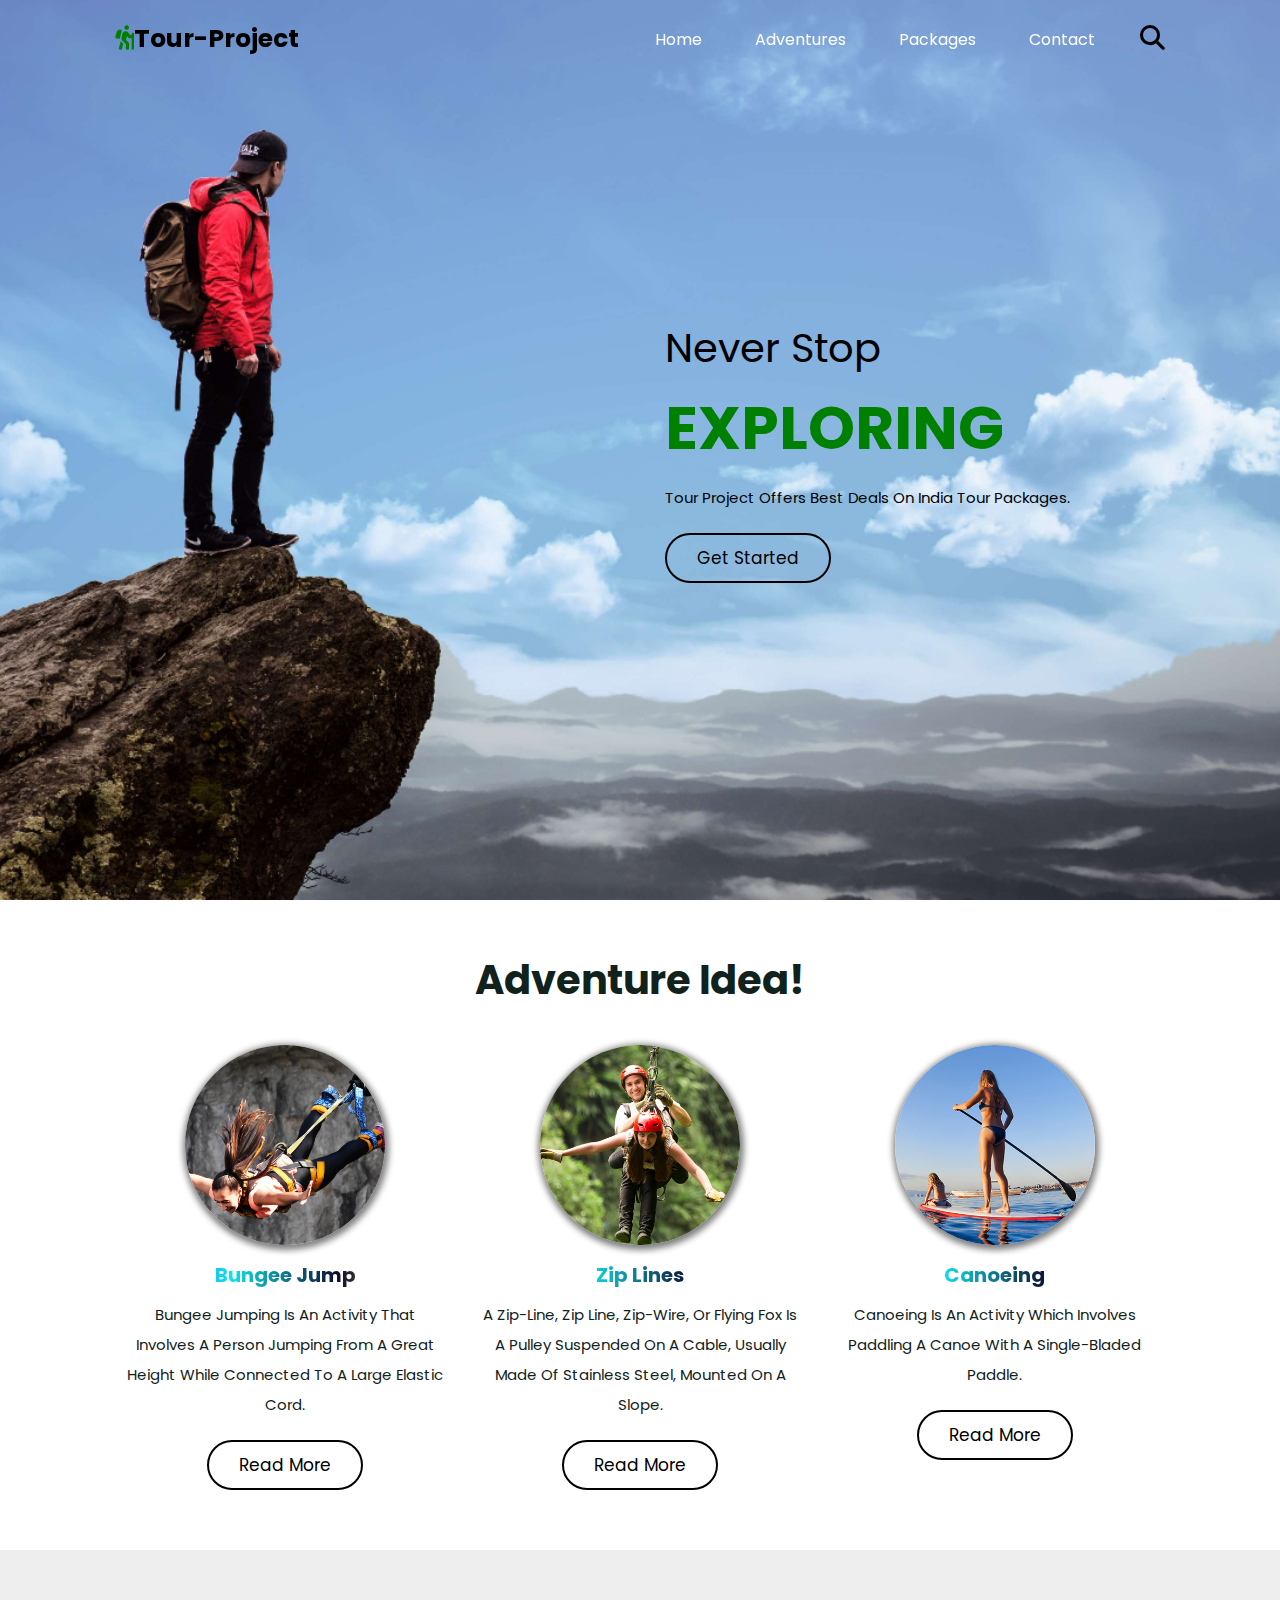
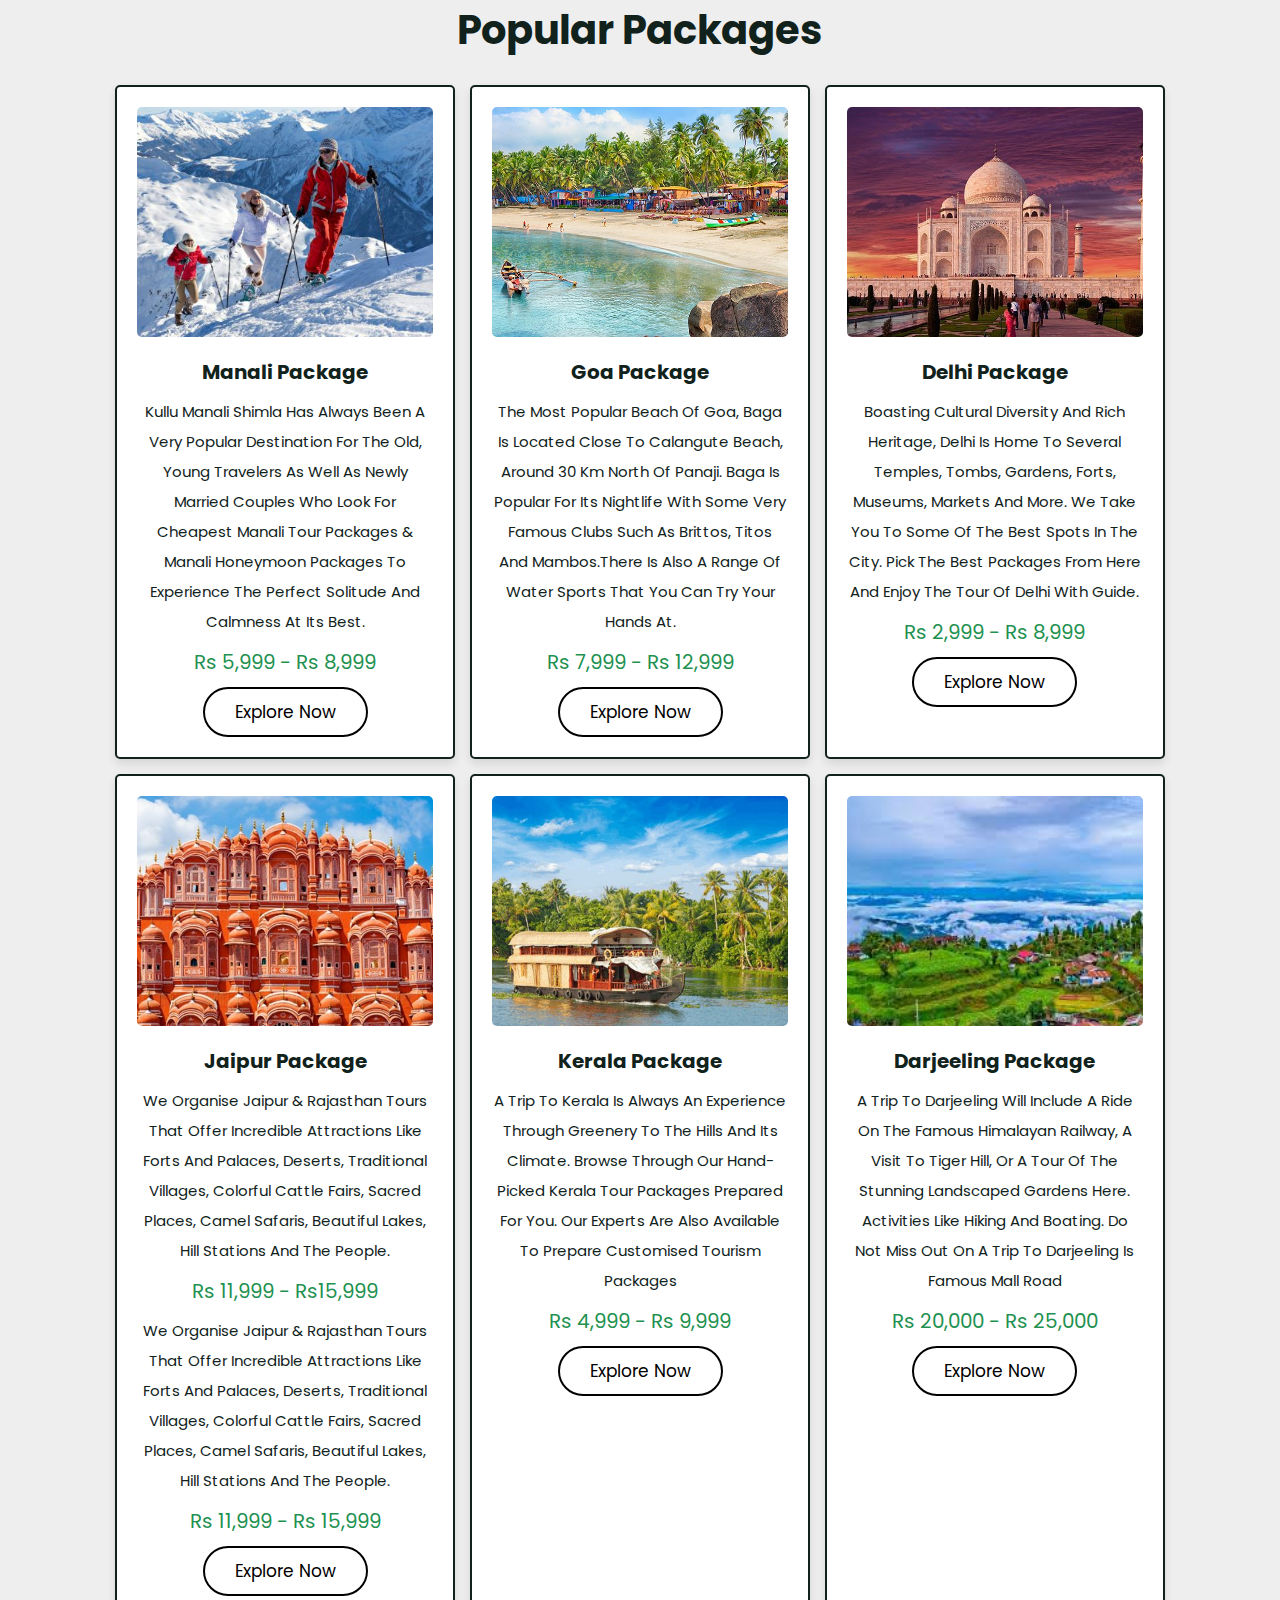
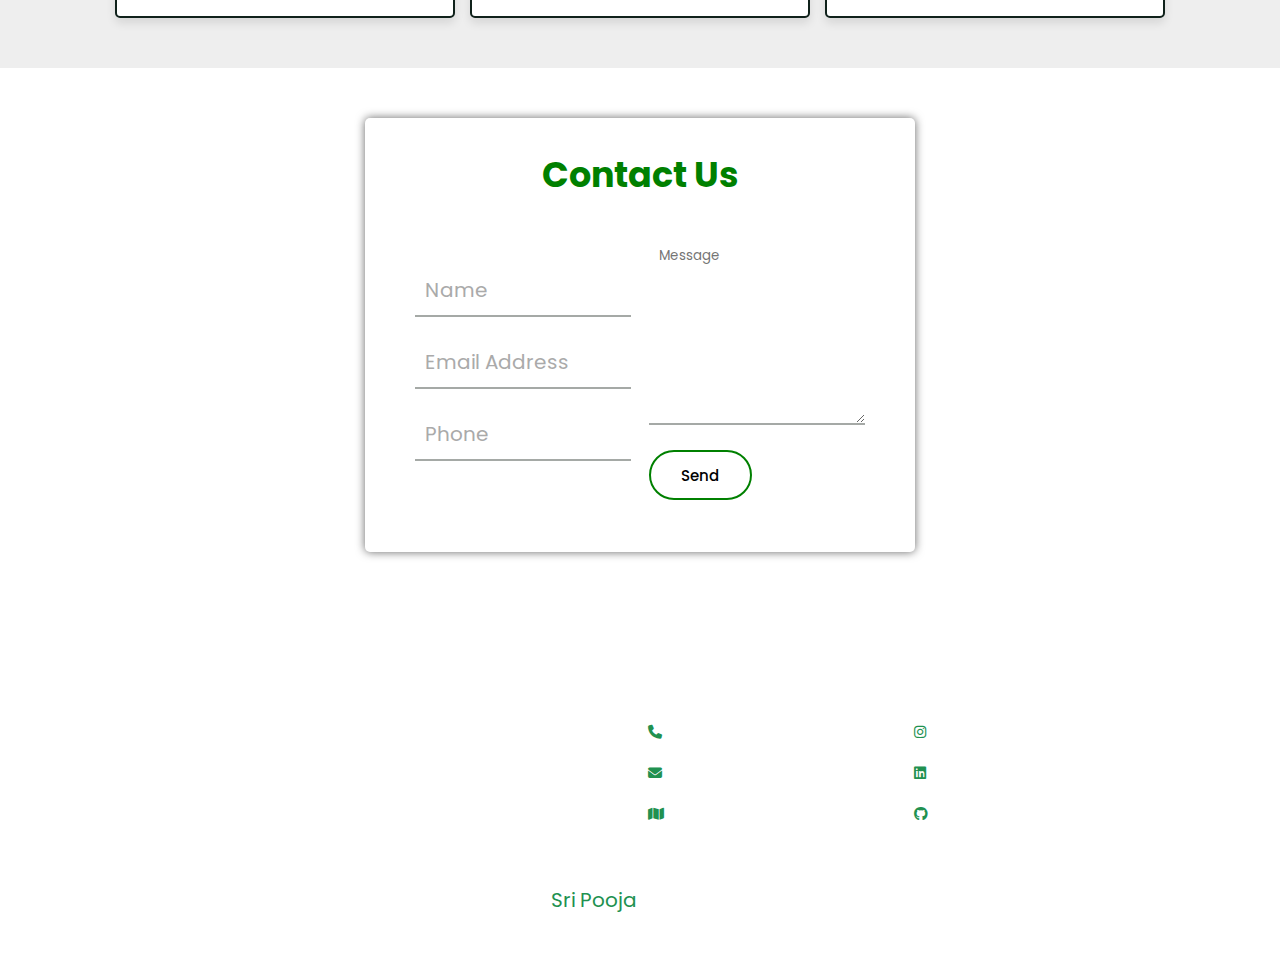
<file: index.html>
<!DOCTYPE html>
<html lang="en">
<head>
    <meta charset="UTF-8">
    <meta name="viewport" content="width=device-width, initial-scale=1.0">
    <title>Tour & Travel</title>
    <link rel="stylesheet" href="https://cdnjs.cloudflare.com/ajax/libs/font-awesome/6.1.1/css/all.min.css">
    <link rel="stylesheet" href="css/style.css">
    <!-- Iconscout Link  -->
    <link rel="stylesheet" href="https://unicons.iconscout.com/release/v2.1.6/css/unicons.css">

</head>
<body>
    <header class="header">
        <a href="#" class="logo"><i class="fas fa-hiking"></i>Tour-project</a>
        <nav class="navbar">
            <div id="nav-close" class="fas fa-times"></div>
            <a href="#home">home</a>
            <a href="#category">Adventures</a>
            <a href="#packages">packages</a>
            <a href="#contact">contact</a>
        </nav>
        <div class="icons">
            <div id="menu-btn" class="fas fa-bars"></div> 
            <div id="search-btn" class="fas fa-search"></div>
          
        </div>
    </header>
<!-- HTML Updated -->
    <div class="search-form">
        <div id="close-search" class="fas fa-times"></div>
        <form action="">
            <input type="search" name="" placeholder="Search here..." id="search-box">
            <label for="search-box" class="fas fa-search"></label>
        </form>
    </div>
    

    <section class="home" id="home">
   
        <div class="wrapper">
           
                <div class="box" style="background: url(images/home1.jpg) no-repeat;">
                <div class="content">
                    <span>never stop</span>
                    <h3>exploring</h3>
                    <p> Tour project offers best deals on India tour packages.</p>
                    <a href="#category" class="btn">get started</a>
                </div>
                </div>  
        </div>
    </section>

    <!-- Adventure section -->

    <section class="category" id="category">

        <h1 class="heading">Adventure Idea!</h1>
    
        <div class="box-container">
    
            <div class="box">
                <img src="images/category-1.jpg" alt="BungeeJumpingImg">
                <h3>bungee jump</h3>
                <p>Bungee jumping is an activity that involves a person jumping from a great height while connected to a large elastic cord.</p>
                <a href="https://en.wikipedia.org/wiki/Bungee_jumping" class="btn">read more</a>
            </div>
    
            <div class="box">
                <img src="images/category-2.jpg" alt="ZipLinesImg">
                <h3>zip lines</h3>
                <p>A zip-line, zip line, zip-wire, or flying fox is a pulley suspended on a cable, usually made of stainless steel, mounted on a slope.</p>
                <a href="https://en.wikipedia.org/wiki/Zip_line" class="btn">read more</a>
            </div>
    
            <div class="box">
                <img src="images/category-3.jpg" alt="canoeingImg">
                <h3>Canoeing</h3>
                <p>Canoeing is an activity which involves paddling a canoe with a single-bladed paddle.</p>
                <a href="https://en.wikipedia.org/wiki/Canoeing" class="btn">read more</a>
            </div>
    
        </div>
    
    </section>
    <section class="packages" id="packages">

        <h1 class="heading">popular packages</h1>
    
        <div class="box-container">
    
            <div class="box">
                <div class="image">
                    <img src="images/img-1.jpg" alt="">
                </div>
                <div class="content">
                    <h3>Manali Package</h3>
                    <p>Kullu Manali Shimla has always been a very popular destination for the old, young travelers as well as newly married couples who look for cheapest Manali tour packages &amp; Manali Honeymoon Packages to experience the perfect solitude and calmness at its best.</p>
                    <div class="price">Rs 5,999 - Rs 8,999</div>
                    <a href="#contact" class="btn">explore now</a>
                </div>
            </div>
    
            <div class="box">
                <div class="image">
                    <img src="images/img-2.jpg" alt="">
                </div>
                <div class="content">
                    <h3>Goa Package</h3>
                    <p>The most popular beach of Goa, Baga is located close to Calangute beach, around 30 Km North of Panaji. Baga is popular for its nightlife with some very famous clubs such as Brittos, Titos and Mambos.There is also a range of water sports that you can try your hands at.</p>
                    <div class="price">Rs 7,999 - Rs 12,999</div>
                    <a href="#contact" class="btn">explore now</a>
                </div>
            </div>
    
            <div class="box">
                <div class="image">
                    <img src="images/img-3.jpg" alt="">
                </div>
                <div class="content">
                    <h3>Delhi Package</h3>
                    <p>Boasting cultural diversity and rich heritage, Delhi is home to several temples, tombs, gardens, forts, museums, markets and more. We take you to some of the best spots in the city. Pick the best packages from here and enjoy the tour of Delhi with guide.</p>
                    <div class="price">Rs 2,999 - Rs 8,999</div>
                    <a href="#contact" class="btn">explore now</a>
                </div>
            </div>
    
            <div class="box">
                <div class="image">
                    <img src="images/img-4.jpg" alt="">
                </div>
                <div class="content">
                    <h3>Jaipur Package</h3>

                    <p>We organise Jaipur &amp; Rajasthan tours that offer incredible attractions like Forts and Palaces, Deserts, Traditional Villages, colorful cattle fairs, sacred places, camel safaris, beautiful lakes, hill stations and the people. </p>
                    <div class="price">Rs 11,999 - Rs15,999</div>

                    <p>We organise Jaipur & Rajasthan tours that offer incredible attractions like Forts and Palaces, Deserts, Traditional Villages, colorful cattle fairs, sacred places, camel safaris, beautiful lakes, hill stations and the people. </p>
                    <div class="price">Rs 11,999 - Rs 15,999</div>

                    <a href="#contact" class="btn">explore now</a>
                </div>
            </div>
    
            <div class="box">
                <div class="image">
                    <img src="images/img-5.jpg" alt="">
                </div>
                <div class="content">
                    <h3>Kerala Package</h3>
                    <p>A trip to Kerala is always an experience through greenery to the hills and its climate. Browse through our hand-picked Kerala tour packages prepared for you. Our experts are also available to prepare customised tourism packages</p>
                    <div class="price">Rs 4,999 - Rs 9,999</div>
                    <a href="#contact" class="btn">explore now</a>
                </div>
            </div>
    
            <div class="box">
                <div class="image">
                    <img src="images/img-6.jpg" alt="">
                </div>
                <div class="content">
                    <h3>Darjeeling Package</h3>
                    <p>A trip to Darjeeling will include a ride on the famous Himalayan Railway, a visit to Tiger Hill, or a tour of the stunning landscaped gardens here. Activities like hiking and boating. Do not miss out on a trip to Darjeeling Is famous Mall Road</p>
                    <div class="price">Rs 20,000 - Rs 25,000</div>
                    <a href="#contact" class="btn">explore now</a>
                </div>
            </div>
    
        </div>
    
    </section>
    <section class="contact" id="contact">
    
    <div class="wrapper1">
        <div class="title1">
          <h1>Contact us</h1>
        </div>
        <div class="contact-form">
            <form method = "post" action = "contact_us.php">
          <div class="input-fields">
            
            <input type="text" class="input"  placeholder="Name" name="name">
            <input type="email" class="input"  placeholder="Email Address" name="email" pattern=".+@gmail\.com">
            <input type="phone" class="input"  placeholder="Phone" name="phone">
           </div>
          <div class="msg">
            <textarea placeholder="Message" name="message"></textarea> <br>
            <div class="btn1"><button type="submit">send <i class="uil uil-message"></i></div>
          </div>
          </form>
        </div>
        </div> 
    
    </section>
    <section class="footer">

        <div class="box-container">
    
            <div class="box">
                <h3>Quick links</h3>
                <a href="#home">home</a>    
                <a href="#packages">packages</a>
                <a href="#query">query</a>
            </div>
    
            <div class="box">
                <h3>extra links</h3>
                <a href="#contact">ask questions</a>
                <a href="#">terms of use</a>
                <a href="#">privacy policy</a>
            </div>
    
            <div class="box">
                <h3>contact info</h3>
                <a href="tel:+918115585868"> <i class="fas fa-phone"></i> +91 8115585868 </a>
                <a href="mailto: sripooja264@gmail.com"> <i class="fas fa-envelope"></i> sripooja264@gmail.com </a>
                <a href="#"> <i class="fas fa-map"></i> Lucknow, india - 226010 </a>
            </div>
    
            <div class="box">
                <h3>follow us</h3>
                <a href="https://www.instagram.com/sripooja3003_"> <i class="fab fa-instagram"></i> instagram </a>
                <a href="https://www.linkedin.com/in/sripooja"> <i class="fab fa-linkedin"></i> linkedin </a>
                <a href="https://github.com/sripooja3003_"> <i class="fab fa-github"></i> github </a>
            </div>
        </div>
        <div class="credit">created by <span>sri pooja</span> | all rights reserved!</div>
    </section>
    <!-- footer section ends -->
    <script src="js/script.js"></script>
</body>
</html>
</file>
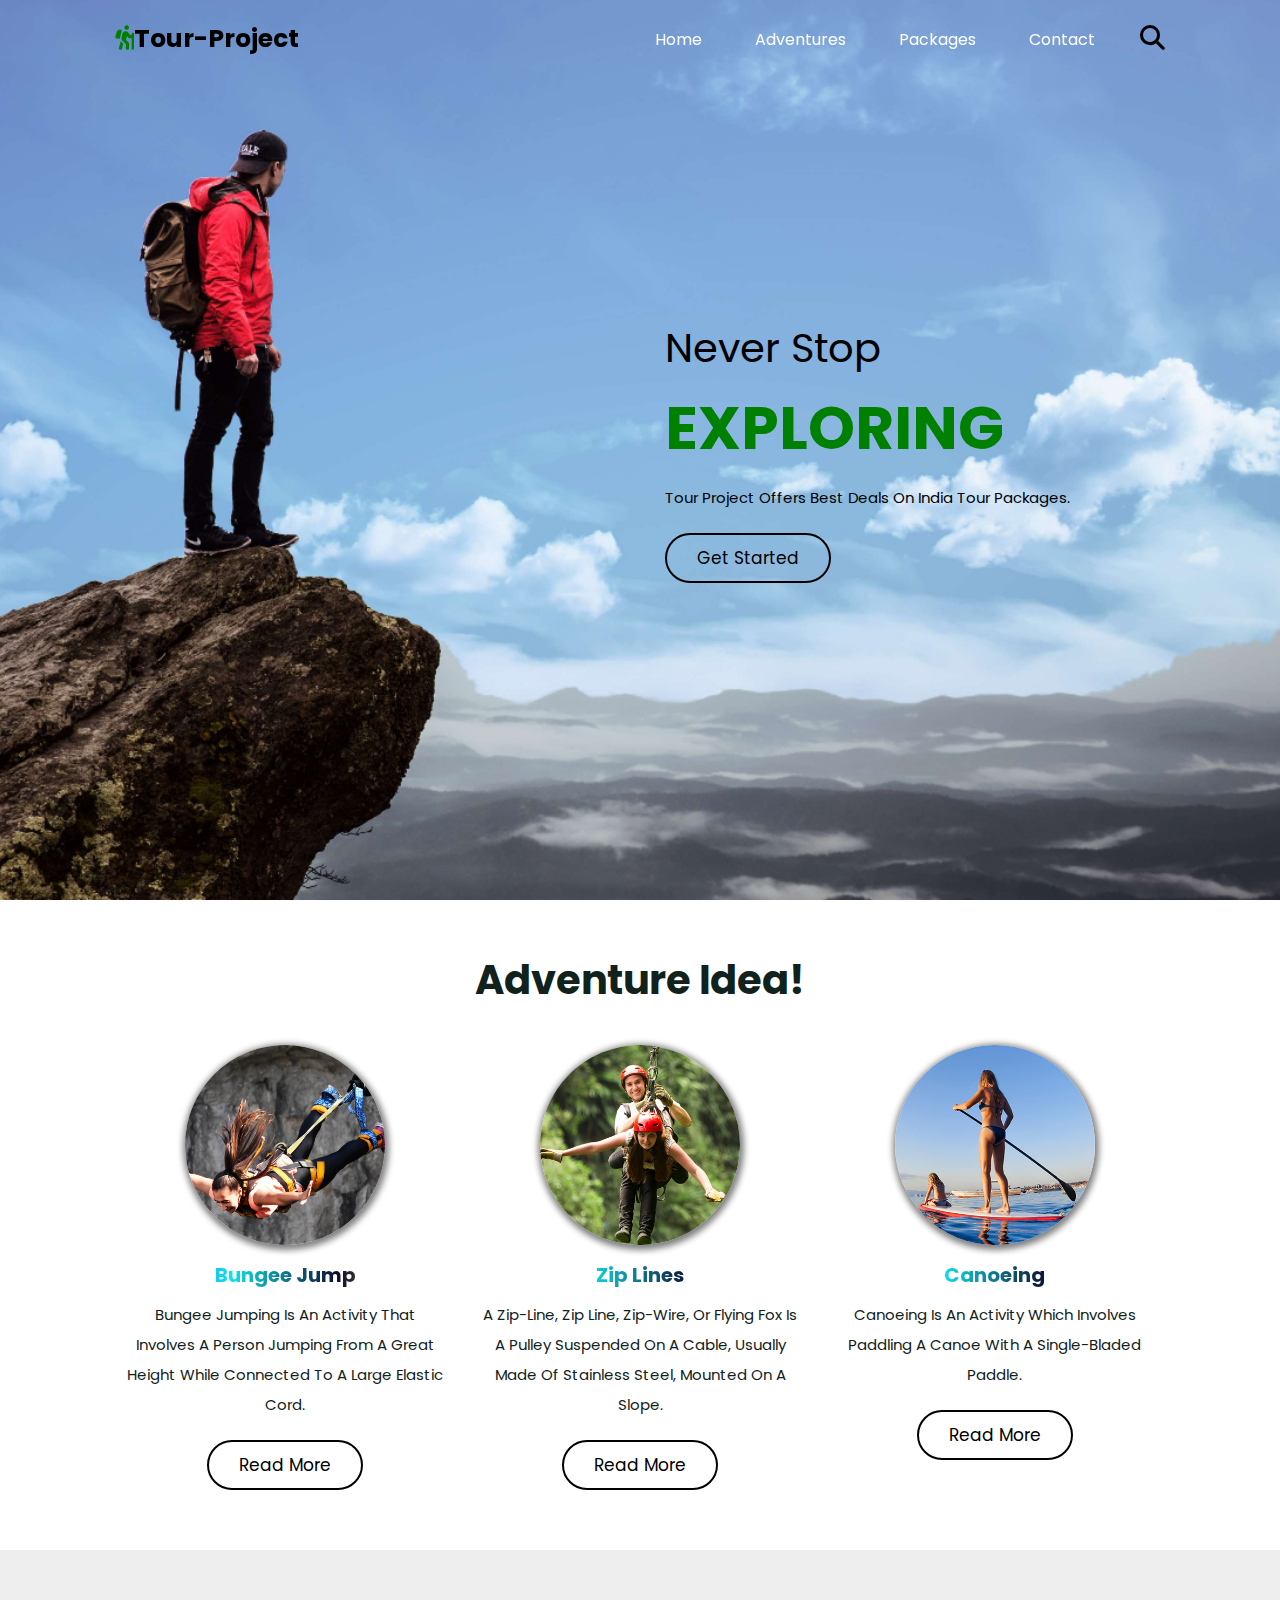
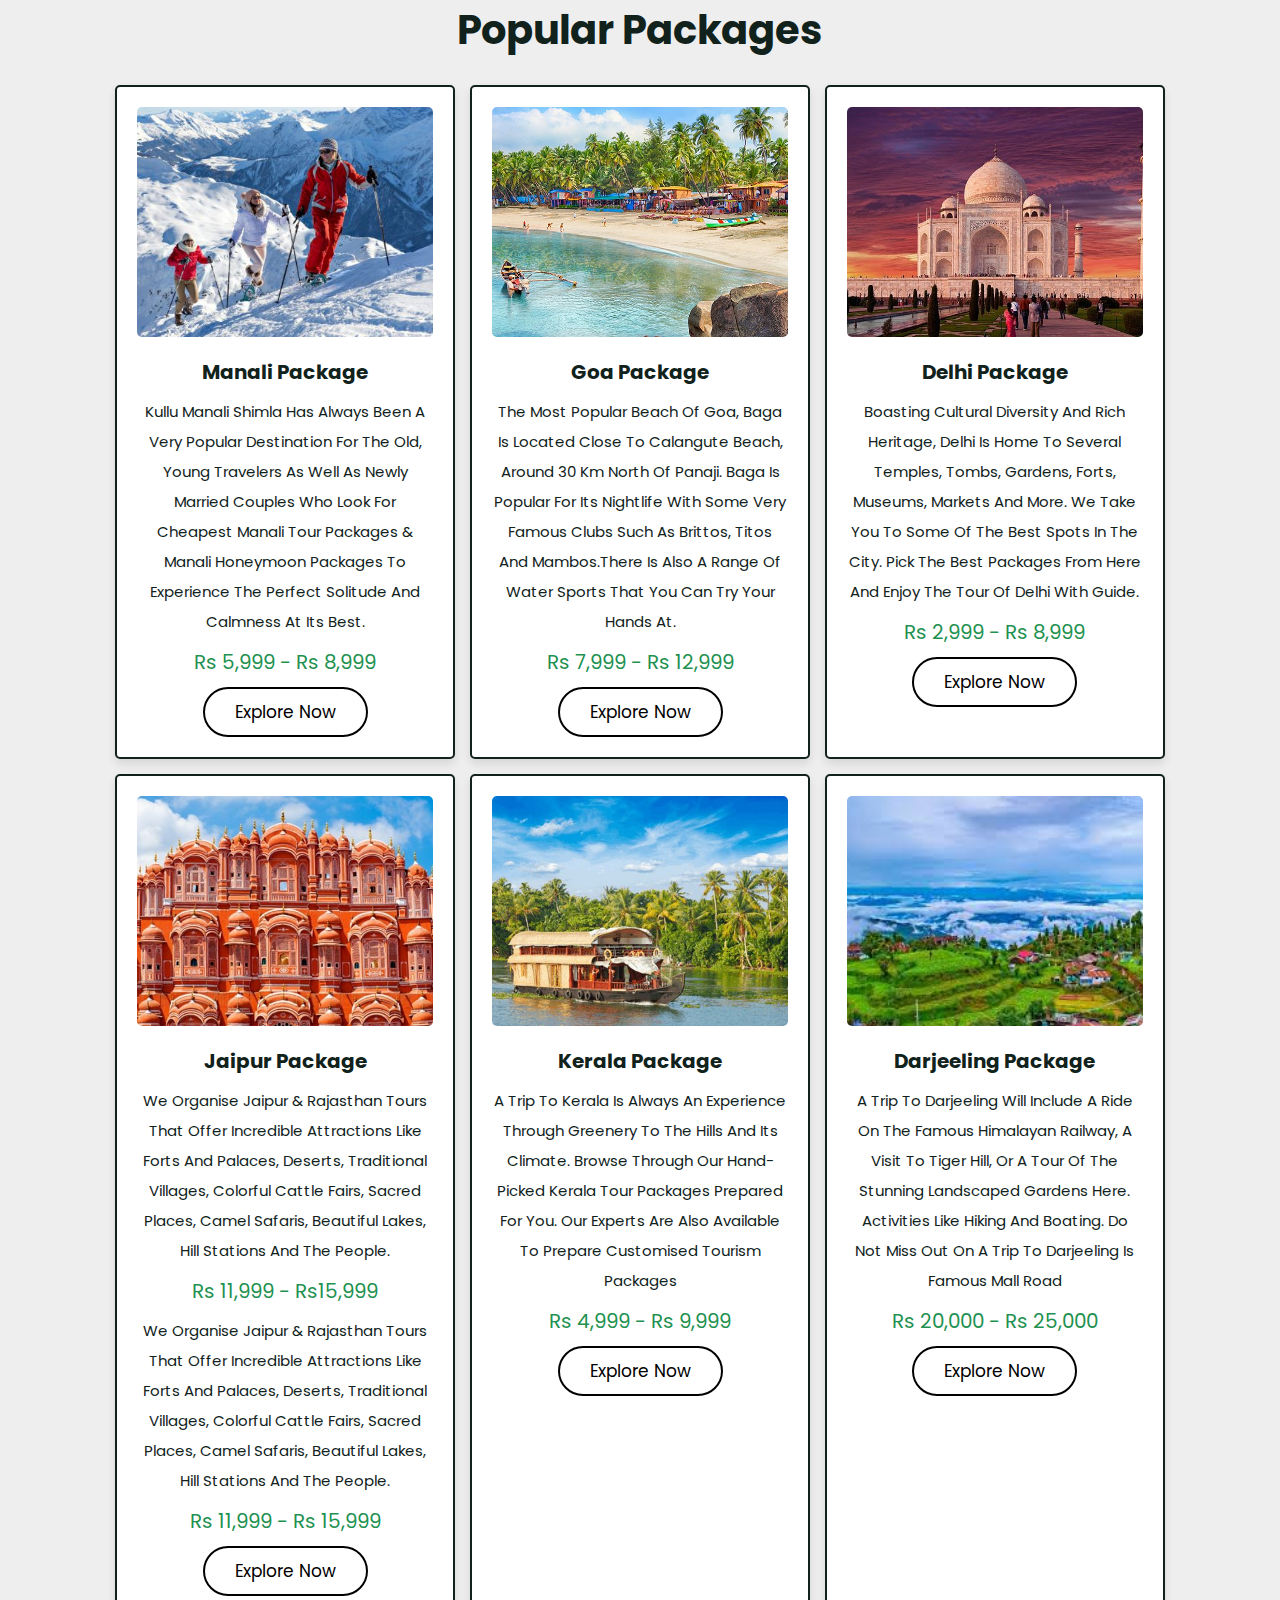
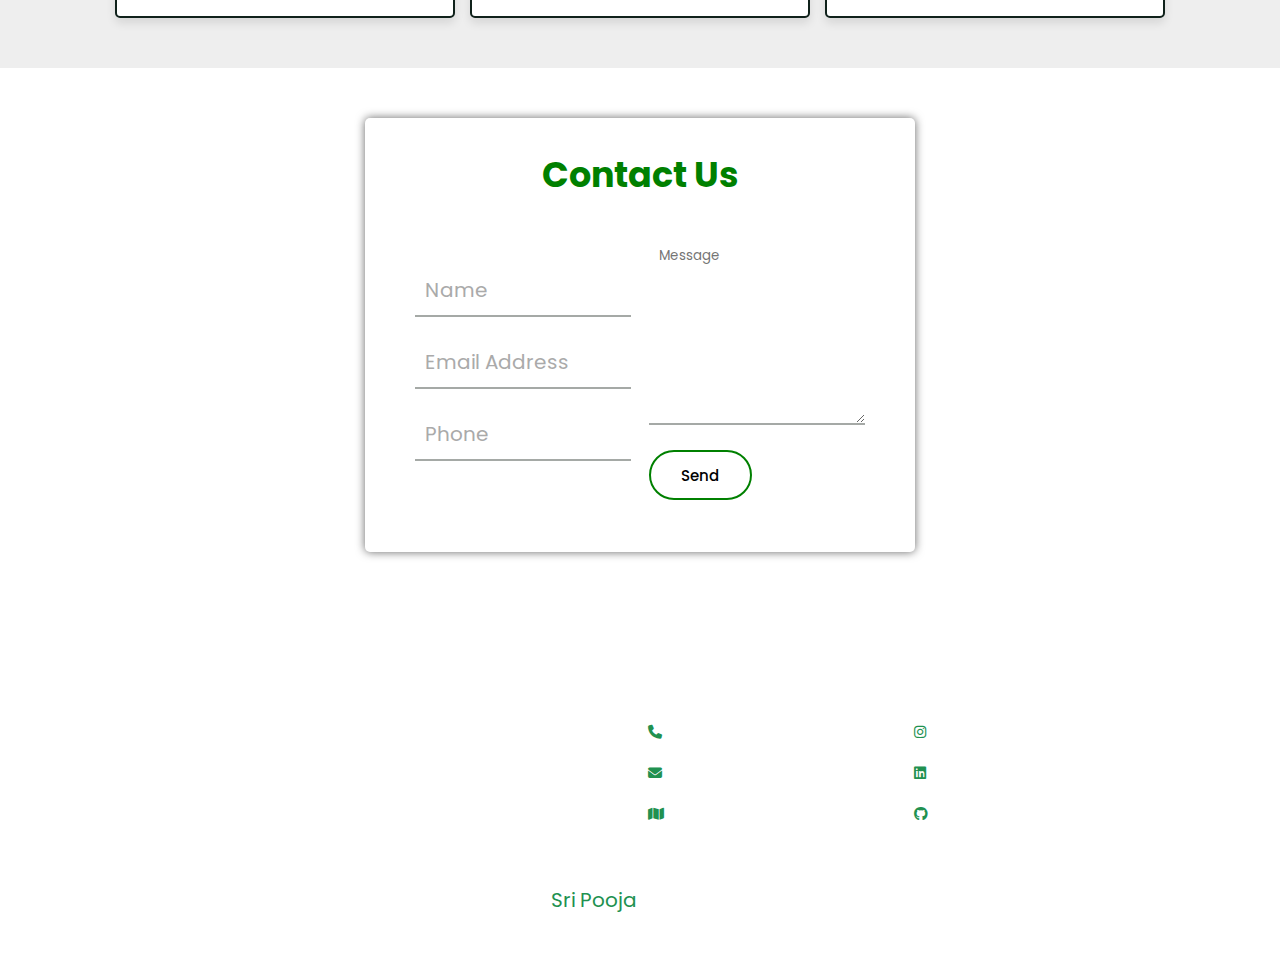
<file: tour-project/index.html>
<!DOCTYPE html>
<html lang="en">
<head>
    <meta charset="UTF-8">
    <meta name="viewport" content="width=device-width, initial-scale=1.0">
    <title>Tour & Travel</title>
    <link rel="stylesheet" href="https://cdnjs.cloudflare.com/ajax/libs/font-awesome/6.1.1/css/all.min.css">
    <link rel="stylesheet" href="css/style.css">
    <!-- Iconscout Link  -->
    <link rel="stylesheet" href="https://unicons.iconscout.com/release/v2.1.6/css/unicons.css">

</head>
<body>
    <header class="header">
        <a href="#" class="logo"><i class="fas fa-hiking"></i>Tour-project</a>
        <nav class="navbar">
            <div id="nav-close" class="fas fa-times"></div>
            <a href="#home">home</a>
            <a href="#category">Adventures</a>
            <a href="#packages">packages</a>
            <a href="#contact">contact</a>
        </nav>
        <div class="icons">
            <div id="menu-btn" class="fas fa-bars"></div> 
            <div id="search-btn" class="fas fa-search"></div>
          
        </div>
    </header>
<!-- HTML Updated -->
    <div class="search-form">
        <div id="close-search" class="fas fa-times"></div>
        <form action="">
            <input type="search" name="" placeholder="Search here..." id="search-box">
            <label for="search-box" class="fas fa-search"></label>
        </form>
    </div>
    

    <section class="home" id="home">
   
        <div class="wrapper">
           
                <div class="box" style="background: url(images/home1.jpg) no-repeat;">
                <div class="content">
                    <span>never stop</span>
                    <h3>exploring</h3>
                    <p> Tour project offers best deals on India tour packages.</p>
                    <a href="#category" class="btn">get started</a>
                </div>
                </div>  
        </div>
    </section>

    <!-- Adventure section -->

    <section class="category" id="category">

        <h1 class="heading">Adventure Idea!</h1>
    
        <div class="box-container">
    
            <div class="box">
                <img src="images/category-1.jpg" alt="BungeeJumpingImg">
                <h3>bungee jump</h3>
                <p>Bungee jumping is an activity that involves a person jumping from a great height while connected to a large elastic cord.</p>
                <a href="https://en.wikipedia.org/wiki/Bungee_jumping" class="btn">read more</a>
            </div>
    
            <div class="box">
                <img src="images/category-2.jpg" alt="ZipLinesImg">
                <h3>zip lines</h3>
                <p>A zip-line, zip line, zip-wire, or flying fox is a pulley suspended on a cable, usually made of stainless steel, mounted on a slope.</p>
                <a href="https://en.wikipedia.org/wiki/Zip_line" class="btn">read more</a>
            </div>
    
            <div class="box">
                <img src="images/category-3.jpg" alt="canoeingImg">
                <h3>Canoeing</h3>
                <p>Canoeing is an activity which involves paddling a canoe with a single-bladed paddle.</p>
                <a href="https://en.wikipedia.org/wiki/Canoeing" class="btn">read more</a>
            </div>
    
        </div>
    
    </section>
    <section class="packages" id="packages">

        <h1 class="heading">popular packages</h1>
    
        <div class="box-container">
    
            <div class="box">
                <div class="image">
                    <img src="images/img-1.jpg" alt="">
                </div>
                <div class="content">
                    <h3>Manali Package</h3>
                    <p>Kullu Manali Shimla has always been a very popular destination for the old, young travelers as well as newly married couples who look for cheapest Manali tour packages &amp; Manali Honeymoon Packages to experience the perfect solitude and calmness at its best.</p>
                    <div class="price">Rs 5,999 - Rs 8,999</div>
                    <a href="#contact" class="btn">explore now</a>
                </div>
            </div>
    
            <div class="box">
                <div class="image">
                    <img src="images/img-2.jpg" alt="">
                </div>
                <div class="content">
                    <h3>Goa Package</h3>
                    <p>The most popular beach of Goa, Baga is located close to Calangute beach, around 30 Km North of Panaji. Baga is popular for its nightlife with some very famous clubs such as Brittos, Titos and Mambos.There is also a range of water sports that you can try your hands at.</p>
                    <div class="price">Rs 7,999 - Rs 12,999</div>
                    <a href="#contact" class="btn">explore now</a>
                </div>
            </div>
    
            <div class="box">
                <div class="image">
                    <img src="images/img-3.jpg" alt="">
                </div>
                <div class="content">
                    <h3>Delhi Package</h3>
                    <p>Boasting cultural diversity and rich heritage, Delhi is home to several temples, tombs, gardens, forts, museums, markets and more. We take you to some of the best spots in the city. Pick the best packages from here and enjoy the tour of Delhi with guide.</p>
                    <div class="price">Rs 2,999 - Rs 8,999</div>
                    <a href="#contact" class="btn">explore now</a>
                </div>
            </div>
    
            <div class="box">
                <div class="image">
                    <img src="images/img-4.jpg" alt="">
                </div>
                <div class="content">
                    <h3>Jaipur Package</h3>

                    <p>We organise Jaipur &amp; Rajasthan tours that offer incredible attractions like Forts and Palaces, Deserts, Traditional Villages, colorful cattle fairs, sacred places, camel safaris, beautiful lakes, hill stations and the people. </p>
                    <div class="price">Rs 11,999 - Rs15,999</div>

                    <p>We organise Jaipur & Rajasthan tours that offer incredible attractions like Forts and Palaces, Deserts, Traditional Villages, colorful cattle fairs, sacred places, camel safaris, beautiful lakes, hill stations and the people. </p>
                    <div class="price">Rs 11,999 - Rs 15,999</div>

                    <a href="#contact" class="btn">explore now</a>
                </div>
            </div>
    
            <div class="box">
                <div class="image">
                    <img src="images/img-5.jpg" alt="">
                </div>
                <div class="content">
                    <h3>Kerala Package</h3>
                    <p>A trip to Kerala is always an experience through greenery to the hills and its climate. Browse through our hand-picked Kerala tour packages prepared for you. Our experts are also available to prepare customised tourism packages</p>
                    <div class="price">Rs 4,999 - Rs 9,999</div>
                    <a href="#contact" class="btn">explore now</a>
                </div>
            </div>
    
            <div class="box">
                <div class="image">
                    <img src="images/img-6.jpg" alt="">
                </div>
                <div class="content">
                    <h3>Darjeeling Package</h3>
                    <p>A trip to Darjeeling will include a ride on the famous Himalayan Railway, a visit to Tiger Hill, or a tour of the stunning landscaped gardens here. Activities like hiking and boating. Do not miss out on a trip to Darjeeling Is famous Mall Road</p>
                    <div class="price">Rs 20,000 - Rs 25,000</div>
                    <a href="#contact" class="btn">explore now</a>
                </div>
            </div>
    
        </div>
    
    </section>
    <section class="contact" id="contact">
    
    <div class="wrapper1">
        <div class="title1">
          <h1>Contact us</h1>
        </div>
        <div class="contact-form">
            <form method = "post" action = "contact_us.php">
          <div class="input-fields">
            
            <input type="text" class="input"  placeholder="Name" name="name">
            <input type="email" class="input"  placeholder="Email Address" name="email" pattern=".+@gmail\.com">
            <input type="phone" class="input"  placeholder="Phone" name="phone">
           </div>
          <div class="msg">
            <textarea placeholder="Message" name="message"></textarea> <br>
            <div class="btn1"><button type="submit">send <i class="uil uil-message"></i></div>
          </div>
          </form>
        </div>
        </div> 
    
    </section>
    <section class="footer">

        <div class="box-container">
    
            <div class="box">
                <h3>Quick links</h3>
                <a href="#home">home</a>    
                <a href="#packages">packages</a>
                <a href="#query">query</a>
            </div>
    
            <div class="box">
                <h3>extra links</h3>
                <a href="#contact">ask questions</a>
                <a href="#">terms of use</a>
                <a href="#">privacy policy</a>
            </div>
    
            <div class="box">
                <h3>contact info</h3>
                <a href="tel:+918115585868"> <i class="fas fa-phone"></i> +91 8115585868 </a>
                <a href="mailto: sripooja264@gmail.com"> <i class="fas fa-envelope"></i> sripooja264@gmail.com </a>
                <a href="#"> <i class="fas fa-map"></i> Lucknow, india - 226010 </a>
            </div>
    
            <div class="box">
                <h3>follow us</h3>
                <a href="https://www.instagram.com/sripooja3003_"> <i class="fab fa-instagram"></i> instagram </a>
                <a href="https://www.linkedin.com/in/sripooja"> <i class="fab fa-linkedin"></i> linkedin </a>
                <a href="https://github.com/sripooja3003_"> <i class="fab fa-github"></i> github </a>
            </div>
        </div>
        <div class="credit">created by <span>sri pooja</span> | all rights reserved!</div>
    </section>
    <!-- footer section ends -->
    <script src="js/script.js"></script>
</body>
</html>
</file>
<file: css/style.css>
@import url("https://fonts.googleapis.com/css2?family=Poppins:ital,wght@0,100;0,300;0,400;0,500;0,600;1,100;1,300&display=swap");

* {
  font-family: "Poppins", sans-serif;
  margin: 0;
  padding: 0;
  box-sizing: border-box;
  outline: none;
  border: none;
  text-decoration: none;
  text-transform: capitalize;
  transition: 0.2s linear;
}
html {
  font-size: 62.5%;
  overflow-x: hidden;
  scroll-behavior: smooth;
  scroll-padding-top: 5rem;
}

section {
  padding: 5rem 9%;
}
.btn {
  margin-top: 1rem;
  display: inline-block;
  border: 0.2rem solid black;
  color: black;
  cursor: pointer;
  background: none;
  font-size: 1.7rem;
  padding: 1rem 3rem;
  border-radius: 40px;
}
.btn:hover {
  background: black;
  color: white;
}
.heading {
  text-align: center;
  margin-bottom: 2.5rem;
  font-size: 4rem;
  color: #10221b;
}
.header {
  position: fixed;
  top: 0;
  left: 0;
  right: 0;
  padding: 2rem 9%;
  z-index: 1000;
  display: flex;
  align-items: center;
}
.header.active {
  background: #fff;
  box-shadow: 0 0.5rem 1rem rgba(0, 0, 0, 0.1);
}
.header .logo {
  margin-right: auto;
  font-size: 2.5rem;
  color: black;
  font-weight: bolder;
}
.wrapper1 {
  margin-left: auto;
  margin-right: auto;
  top: 50%;
  left: 50%;
  width: 100%;
  max-width: 550px;
  padding: 30px;
  border-radius: 5px;
  box-shadow: 0 0 10px rgba(0, 0, 0, 0.6);
}

.wrapper1 .title1 h1 {
  color: green;
  text-align: center;
  margin-bottom: 25px;
  font-size: 3.5rem;
}

.contact-form {
  display: flex;
}

.uil {
  height: 50px;
  width: 50px;
}

.input-fields {
  display: flex;
  flex-direction: column;
  margin-right: 4%;
}

.input-fields,
.msg {
  width: 60%;
}

.input-fields .input,
.msg textarea {
  margin: 10px 0;
  background: transparent;
  border: 0px;
  border-bottom: 2px solid #5f66618f;
  padding: 10px;
  color: black;
  width: 100%;
}

.msg textarea {
  height: 189px;
}
.msg .btn1 {
  margin-top: 1rem;
  display: inline-block;
  border: 0.2rem solid green;
  color: black;
  cursor: pointer;
  font-size: 1.7rem;
  padding: 1rem 3rem;
  border-radius: 40px;
  background: none;
}
.btn1 button[type="submit"] {
  background-color: transparent;
  font-size: 15px;
  font-weight: 500;
}

i {
  color: green;
}

/* Navbar Styles */

/*-------------- NavBar updated------------- */
.header .navbar a {
  color: #fff;
  font-size: 16px;
  text-transform: capitalize;
  margin: 0 10px;
  padding: 10px 15px;
  border-radius: 5px;
  transition: all 0.3s ease;
}

.header .navbar a:hover {
  background-color: #ff6347;
  color: #fff;
  box-shadow: 0 4px 8px rgba(0, 0, 0, 0.2);
  transform: scale(1.05);
}

.header .navbar #nav-close {
  font-size: 5rem;
  cursor: pointer;
  color: black;
  display: none;
}
.header .icons a,
.header .icons div {
  font-size: 2.5rem;
  margin-left: 2rem;
  cursor: pointer;
  color: black;
}

.header.icons a:hover,
.header.icons div:hover {
  color: green;
}
.header #menu-btn {
  display: none;
}
/* Search Form Styles */
/* -------CSS updated------- */

.search-form {
  position: fixed;
  top: 0;
  left: 0;
  right: 0;
  bottom: 0;
  background: rgba(0, 0, 0, 0.7);
  display: flex;
  justify-content: center;
  align-items: center;
  z-index: 1000;
  visibility: hidden;
  opacity: 0;
  transition: visibility 0.3s, opacity 0.3s;
}

.search-form.active {
  visibility: visible;
  opacity: 1;
}

.search-form form {
  width: 80%;
  max-width: 500px;
  background: #fff;
  padding: 20px;
  border-radius: 10px;
  box-shadow: 0 10px 20px rgba(0, 0, 0, 0.2);
  display: flex;
  align-items: center;
}
.search-form input[type="search"] {
  width: 100%;
  padding: 10px;
  font-size: 16px;
  border: 1px solid #ddd;
  border-radius: 5px;
  outline: none;
  margin-right: 10px;
  color: #0056b3;
}

.search-form label {
  color: #007BFF;
  font-size: 20px;
  cursor: pointer;
  transition: color 0.3s;
}

.search-form label:hover {
  color: #0056b3;
}

.search-form #close-search {
  position: absolute;
  top: 20px;
  right: 20px;
  font-size: 30px;
  color: #fff;
  cursor: pointer;
  transition: color 0.3s;
}

.search-form #close-search:hover {
  color: #ff6347;
}


form {
  width: 90vw;
  margin: 0 2rem;
  padding-bottom: 2rem;
  border-bottom: 0.2rem solid white;
  display: flex;
  align-items: center;
}
form input {
  width: 100%;
  font-size: 2rem;
  color: white;
  text-transform: none;
  background: none;
  padding-right: 2rem;
}

form input::placeholder {
  color: #aaa;
}

form label {
  font-size: 3rem;
  cursor: pointer;
  color: white;
}
form label:hover {
  color: green;
}
.home {
  padding: 0;
}
.home .box {
  min-height: 100vh;
  display: flex;
  align-items: center;
  background-size: cover !important;
  background-position: center !important;
  justify-content: flex-end;
  padding: 2rem 9%;
}

.home .content {
  width: 50rem;
}
.home .content span {
  font-size: 4rem;
  color: black;
}
.home .content h3 {
  font-size: 6rem;
  color: green;
  padding-top: 0.5rem;
  text-transform: uppercase;
}
.home .content p {
  line-height: 2;
  color: black;
  font-size: 1.5rem;
  padding: 1rem 0;
}
.category .box-container {
  display: -ms-grid;
  display: grid;
  -ms-grid-columns: (minmax(29rem, 1fr)) [auto-fit];
  grid-template-columns: repeat(auto-fit, minmax(29rem, 1fr));
  gap: 1.5rem;
}

.category .box-container .box {
  text-align: center;
  padding: 1rem;
}
.category .box-container .box img {
  height: 20rem;
  width: 20rem;
  border-radius: 50%;
  margin-bottom: 1rem;
  box-shadow: 1px 2px 6px 3px grey;
}
/* .category .box-container .box h3 {
  font-size: 2rem;
  background: linear-gradient(to right, #2545fc,
  #0de3eb, #100a2e, #eedd44);
  -webkit-text-fill-color: transparent;
  -webkit-background-clip: text;
} */

.category .box-container .box h3 {
  font-size: 2rem;
  background: linear-gradient(to right, #2545fc, #0de3eb, #100a2e, #eedd44);
  -webkit-background-clip: text;
  -webkit-text-fill-color: transparent;

  /* Optional for better browser support */
  background-clip: text;
  color: transparent;
}


.category .box-container .box p {
  font-size: 1.5rem;
  color: #10221b;
  padding: 1rem 0;
  line-height: 2;
}
.packages {
  background: #eee;
}

.packages .box-container {
  display: -ms-grid;
  display: grid;
  -ms-grid-columns: (minmax(32rem, 1fr)) [auto-fit];
  grid-template-columns: repeat(auto-fit, minmax(32rem, 1fr));
  gap: 1.5rem;
}

.packages .box-container .box {
  text-align: center;
  background: #fff;
  border: 0.2rem solid #10221b;
  -webkit-box-shadow: 0 0.5rem 1rem rgba(0, 0, 0, 0.1);
  box-shadow: 0 0.5rem 1rem rgba(0, 0, 0, 0.1);
  border-radius: 0.5rem;
}

.packages .box-container .box:hover {
  background: #10221b;
}

.packages .box-container .box:hover .content > * {
  color: #fff;
}

.packages .box-container .box:hover .btn {
  border-color: #fff;
}

.packages .box-container .box:hover .btn:hover {
  background: #fff;
  color: #10221b;
}

.packages .box-container .box .image {
  height: 25rem;
  overflow: hidden;
  padding: 2rem;
  padding-bottom: 0;
  border-radius: 0.5rem;
}

.packages .box-container .box .image img {
  height: 100%;
  width: 100%;
  -o-object-fit: cover;
  object-fit: cover;
  border-radius: 0.5rem;
}

.packages .box-container .box .content {
  padding: 2rem;
}

.packages .box-container .box .content h3 {
  font-size: 2rem;
  color: #10221b;
}

.packages .box-container .box .content p {
  font-size: 1.5rem;
  color: #10221b;
  padding: 1rem 0;
  line-height: 2;
}

.packages .box-container .box .content .price {
  font-size: 2rem;
  color: #219150;
}

.footer {
  background: -webkit-gradient(
      linear,
      left top,
      left bottom,
      from(rgba(0, 0, 0, 0.5)),
      to(rgba(0, 0, 0, 0.5))
    ),
    url(../images/footer-bg.jpg) no-repeat;
  background: linear-gradient(rgba(0, 0, 0, 0.5), rgba(0, 0, 0, 0.5)),
    url(../images/footer.jpg) no-repeat;
  background-size: cover;
  background-position: center;
  background-attachment: fixed;
}

.footer .box-container {
  display: -ms-grid;
  display: grid;
  -ms-grid-columns: (minmax(25rem, 1fr)) [auto-fit];
  grid-template-columns: repeat(auto-fit, minmax(25rem, 1fr));
  gap: 1.5rem;
}

.footer .box-container .box h3 {
  font-size: 2rem;
  padding: 1.5rem 0;
  color: #fff;
}

.footer .box-container .box a {
  display: block;
  font-size: 1.4rem;
  color: #fff;
  padding: 1rem 0;
}

.footer .box-container .box a i {
  color: #219150;
  padding-right: 0.5rem;
}

.footer .box-container .box a:hover {
  color: #219150;
}

.footer .box-container .box a:hover i {
  padding-right: 2rem;
}

.footer .credit {
  text-align: center;
  margin-top: 2.5rem;
  padding: 1rem;
  padding-top: 2.5rem;
  font-size: 2rem;
  color: #fff;
}

.footer .credit span {
  color: #219150;
}

@media (max-width: 1200px) {
  .header {
    padding: 2rem;
  }
  section {
    padding: 3rem 2rem;
  }
}

@media (max-width: 991px) {
  html {
    font-size: 55%;
  }
  .home .box {
    padding: 2rem;
    justify-content: center;
    background-position: right !important;
  }
  .home .box .conent {
    text-align: center;
  }
  .home .box .conent span {
    font-size: 3rem;
  }
  .home .box .conent h3 {
    font-size: 4rem;
  }
}
@media (max-width: 768px) {
  .header #menu-btn {
    display: inline-block;
  }
  .header .navbar {
    position: fixed;
    top: 0;
    left: -110%;
    background: white;
    z-index: 10000;
    width: 35rem;
    height: 100%;
   
    display: flex;
    flex-flow: column;
    align-items: center;
    justify-content: center;
  }
  .header .navbar.active {
    left: 0;
    box-shadow: 0 0 0 100vw rgba(0, 0, 0, 0.8);
  }
  .header .navbar a {
    margin: 1rem 0;
    font-size: 3rem;
  }
  .header .navbar #nav-close {
    display: block;
    position: absolute;
    top: 1rem;
    right: 2rem;
  }
  .contact-form {
    flex-direction: column;
  }
  .msg textarea {
    height: 80px;
  }
  .input-fields,
  .msg {
    width: 100%;
  }
  .input, textarea {
    width: 60vw !important;
  }
  .msg {
    margin-left: -20px;
  }
  form {
    flex-direction: column;
    width: 70vw;
  }
}

@media (max-width: 450px) {
  html {
    font-size: 50%;
  }
  .heading {
    font-size: 3rem;
  }
    .input, textarea {
    width: 70vw !important;
  }
  form {
    width: 50vw;
  }
  .wrapper1 {
    padding: 10px;
  }
}
</file>
<file: tour-project/css/style.css>
@import url("https://fonts.googleapis.com/css2?family=Poppins:ital,wght@0,100;0,300;0,400;0,500;0,600;1,100;1,300&display=swap");

* {
  font-family: "Poppins", sans-serif;
  margin: 0;
  padding: 0;
  box-sizing: border-box;
  outline: none;
  border: none;
  text-decoration: none;
  text-transform: capitalize;
  transition: 0.2s linear;
}
html {
  font-size: 62.5%;
  overflow-x: hidden;
  scroll-behavior: smooth;
  scroll-padding-top: 5rem;
}

section {
  padding: 5rem 9%;
}
.btn {
  margin-top: 1rem;
  display: inline-block;
  border: 0.2rem solid black;
  color: black;
  cursor: pointer;
  background: none;
  font-size: 1.7rem;
  padding: 1rem 3rem;
  border-radius: 40px;
}
.btn:hover {
  background: black;
  color: white;
}
.heading {
  text-align: center;
  margin-bottom: 2.5rem;
  font-size: 4rem;
  color: #10221b;
}
.header {
  position: fixed;
  top: 0;
  left: 0;
  right: 0;
  padding: 2rem 9%;
  z-index: 1000;
  display: flex;
  align-items: center;
}
.header.active {
  background: #fff;
  box-shadow: 0 0.5rem 1rem rgba(0, 0, 0, 0.1);
}
.header .logo {
  margin-right: auto;
  font-size: 2.5rem;
  color: black;
  font-weight: bolder;
}
.wrapper1 {
  margin-left: auto;
  margin-right: auto;
  top: 50%;
  left: 50%;
  width: 100%;
  max-width: 550px;
  padding: 30px;
  border-radius: 5px;
  box-shadow: 0 0 10px rgba(0, 0, 0, 0.6);
}

.wrapper1 .title1 h1 {
  color: green;
  text-align: center;
  margin-bottom: 25px;
  font-size: 3.5rem;
}

.contact-form {
  display: flex;
}

.uil {
  height: 50px;
  width: 50px;
}

.input-fields {
  display: flex;
  flex-direction: column;
  margin-right: 4%;
}

.input-fields,
.msg {
  width: 60%;
}

.input-fields .input,
.msg textarea {
  margin: 10px 0;
  background: transparent;
  border: 0px;
  border-bottom: 2px solid #5f66618f;
  padding: 10px;
  color: black;
  width: 100%;
}

.msg textarea {
  height: 189px;
}
.msg .btn1 {
  margin-top: 1rem;
  display: inline-block;
  border: 0.2rem solid green;
  color: black;
  cursor: pointer;
  font-size: 1.7rem;
  padding: 1rem 3rem;
  border-radius: 40px;
  background: none;
}
.btn1 button[type="submit"] {
  background-color: transparent;
  font-size: 15px;
  font-weight: 500;
}

i {
  color: green;
}

/* Navbar Styles */

/*-------------- NavBar updated------------- */
.header .navbar a {
  color: #fff;
  font-size: 16px;
  text-transform: capitalize;
  margin: 0 10px;
  padding: 10px 15px;
  border-radius: 5px;
  transition: all 0.3s ease;
}

.header .navbar a:hover {
  background-color: #ff6347;
  color: #fff;
  box-shadow: 0 4px 8px rgba(0, 0, 0, 0.2);
  transform: scale(1.05);
}

.header .navbar #nav-close {
  font-size: 5rem;
  cursor: pointer;
  color: black;
  display: none;
}
.header .icons a,
.header .icons div {
  font-size: 2.5rem;
  margin-left: 2rem;
  cursor: pointer;
  color: black;
}

.header.icons a:hover,
.header.icons div:hover {
  color: green;
}
.header #menu-btn {
  display: none;
}
/* Search Form Styles */
/* -------CSS updated------- */

.search-form {
  position: fixed;
  top: 0;
  left: 0;
  right: 0;
  bottom: 0;
  background: rgba(0, 0, 0, 0.7);
  display: flex;
  justify-content: center;
  align-items: center;
  z-index: 1000;
  visibility: hidden;
  opacity: 0;
  transition: visibility 0.3s, opacity 0.3s;
}

.search-form.active {
  visibility: visible;
  opacity: 1;
}

.search-form form {
  width: 80%;
  max-width: 500px;
  background: #fff;
  padding: 20px;
  border-radius: 10px;
  box-shadow: 0 10px 20px rgba(0, 0, 0, 0.2);
  display: flex;
  align-items: center;
}
.search-form input[type="search"] {
  width: 100%;
  padding: 10px;
  font-size: 16px;
  border: 1px solid #ddd;
  border-radius: 5px;
  outline: none;
  margin-right: 10px;
  color: #0056b3;
}

.search-form label {
  color: #007BFF;
  font-size: 20px;
  cursor: pointer;
  transition: color 0.3s;
}

.search-form label:hover {
  color: #0056b3;
}

.search-form #close-search {
  position: absolute;
  top: 20px;
  right: 20px;
  font-size: 30px;
  color: #fff;
  cursor: pointer;
  transition: color 0.3s;
}

.search-form #close-search:hover {
  color: #ff6347;
}


form {
  width: 90vw;
  margin: 0 2rem;
  padding-bottom: 2rem;
  border-bottom: 0.2rem solid white;
  display: flex;
  align-items: center;
}
form input {
  width: 100%;
  font-size: 2rem;
  color: white;
  text-transform: none;
  background: none;
  padding-right: 2rem;
}

form input::placeholder {
  color: #aaa;
}

form label {
  font-size: 3rem;
  cursor: pointer;
  color: white;
}
form label:hover {
  color: green;
}
.home {
  padding: 0;
}
.home .box {
  min-height: 100vh;
  display: flex;
  align-items: center;
  background-size: cover !important;
  background-position: center !important;
  justify-content: flex-end;
  padding: 2rem 9%;
}

.home .content {
  width: 50rem;
}
.home .content span {
  font-size: 4rem;
  color: black;
}
.home .content h3 {
  font-size: 6rem;
  color: green;
  padding-top: 0.5rem;
  text-transform: uppercase;
}
.home .content p {
  line-height: 2;
  color: black;
  font-size: 1.5rem;
  padding: 1rem 0;
}
.category .box-container {
  display: -ms-grid;
  display: grid;
  -ms-grid-columns: (minmax(29rem, 1fr)) [auto-fit];
  grid-template-columns: repeat(auto-fit, minmax(29rem, 1fr));
  gap: 1.5rem;
}

.category .box-container .box {
  text-align: center;
  padding: 1rem;
}
.category .box-container .box img {
  height: 20rem;
  width: 20rem;
  border-radius: 50%;
  margin-bottom: 1rem;
  box-shadow: 1px 2px 6px 3px grey;
}
/* .category .box-container .box h3 {
  font-size: 2rem;
  background: linear-gradient(to right, #2545fc,
  #0de3eb, #100a2e, #eedd44);
  -webkit-text-fill-color: transparent;
  -webkit-background-clip: text;
} */

.category .box-container .box h3 {
  font-size: 2rem;
  background: linear-gradient(to right, #2545fc, #0de3eb, #100a2e, #eedd44);
  -webkit-background-clip: text;
  -webkit-text-fill-color: transparent;

  /* Optional for better browser support */
  background-clip: text;
  color: transparent;
}


.category .box-container .box p {
  font-size: 1.5rem;
  color: #10221b;
  padding: 1rem 0;
  line-height: 2;
}
.packages {
  background: #eee;
}

.packages .box-container {
  display: -ms-grid;
  display: grid;
  -ms-grid-columns: (minmax(32rem, 1fr)) [auto-fit];
  grid-template-columns: repeat(auto-fit, minmax(32rem, 1fr));
  gap: 1.5rem;
}

.packages .box-container .box {
  text-align: center;
  background: #fff;
  border: 0.2rem solid #10221b;
  -webkit-box-shadow: 0 0.5rem 1rem rgba(0, 0, 0, 0.1);
  box-shadow: 0 0.5rem 1rem rgba(0, 0, 0, 0.1);
  border-radius: 0.5rem;
}

.packages .box-container .box:hover {
  background: #10221b;
}

.packages .box-container .box:hover .content > * {
  color: #fff;
}

.packages .box-container .box:hover .btn {
  border-color: #fff;
}

.packages .box-container .box:hover .btn:hover {
  background: #fff;
  color: #10221b;
}

.packages .box-container .box .image {
  height: 25rem;
  overflow: hidden;
  padding: 2rem;
  padding-bottom: 0;
  border-radius: 0.5rem;
}

.packages .box-container .box .image img {
  height: 100%;
  width: 100%;
  -o-object-fit: cover;
  object-fit: cover;
  border-radius: 0.5rem;
}

.packages .box-container .box .content {
  padding: 2rem;
}

.packages .box-container .box .content h3 {
  font-size: 2rem;
  color: #10221b;
}

.packages .box-container .box .content p {
  font-size: 1.5rem;
  color: #10221b;
  padding: 1rem 0;
  line-height: 2;
}

.packages .box-container .box .content .price {
  font-size: 2rem;
  color: #219150;
}

.footer {
  background: -webkit-gradient(
      linear,
      left top,
      left bottom,
      from(rgba(0, 0, 0, 0.5)),
      to(rgba(0, 0, 0, 0.5))
    ),
    url(../images/footer-bg.jpg) no-repeat;
  background: linear-gradient(rgba(0, 0, 0, 0.5), rgba(0, 0, 0, 0.5)),
    url(../images/footer.jpg) no-repeat;
  background-size: cover;
  background-position: center;
  background-attachment: fixed;
}

.footer .box-container {
  display: -ms-grid;
  display: grid;
  -ms-grid-columns: (minmax(25rem, 1fr)) [auto-fit];
  grid-template-columns: repeat(auto-fit, minmax(25rem, 1fr));
  gap: 1.5rem;
}

.footer .box-container .box h3 {
  font-size: 2rem;
  padding: 1.5rem 0;
  color: #fff;
}

.footer .box-container .box a {
  display: block;
  font-size: 1.4rem;
  color: #fff;
  padding: 1rem 0;
}

.footer .box-container .box a i {
  color: #219150;
  padding-right: 0.5rem;
}

.footer .box-container .box a:hover {
  color: #219150;
}

.footer .box-container .box a:hover i {
  padding-right: 2rem;
}

.footer .credit {
  text-align: center;
  margin-top: 2.5rem;
  padding: 1rem;
  padding-top: 2.5rem;
  font-size: 2rem;
  color: #fff;
}

.footer .credit span {
  color: #219150;
}

@media (max-width: 1200px) {
  .header {
    padding: 2rem;
  }
  section {
    padding: 3rem 2rem;
  }
}

@media (max-width: 991px) {
  html {
    font-size: 55%;
  }
  .home .box {
    padding: 2rem;
    justify-content: center;
    background-position: right !important;
  }
  .home .box .conent {
    text-align: center;
  }
  .home .box .conent span {
    font-size: 3rem;
  }
  .home .box .conent h3 {
    font-size: 4rem;
  }
}
@media (max-width: 768px) {
  .header #menu-btn {
    display: inline-block;
  }
  .header .navbar {
    position: fixed;
    top: 0;
    left: -110%;
    background: white;
    z-index: 10000;
    width: 35rem;
    height: 100%;
   
    display: flex;
    flex-flow: column;
    align-items: center;
    justify-content: center;
  }
  .header .navbar.active {
    left: 0;
    box-shadow: 0 0 0 100vw rgba(0, 0, 0, 0.8);
  }
  .header .navbar a {
    margin: 1rem 0;
    font-size: 3rem;
  }
  .header .navbar #nav-close {
    display: block;
    position: absolute;
    top: 1rem;
    right: 2rem;
  }
  .contact-form {
    flex-direction: column;
  }
  .msg textarea {
    height: 80px;
  }
  .input-fields,
  .msg {
    width: 100%;
  }
  .input, textarea {
    width: 60vw !important;
  }
  .msg {
    margin-left: -20px;
  }
  form {
    flex-direction: column;
    width: 70vw;
  }
}

@media (max-width: 450px) {
  html {
    font-size: 50%;
  }
  .heading {
    font-size: 3rem;
  }
    .input, textarea {
    width: 70vw !important;
  }
  form {
    width: 50vw;
  }
  .wrapper1 {
    padding: 10px;
  }
}
</file>
